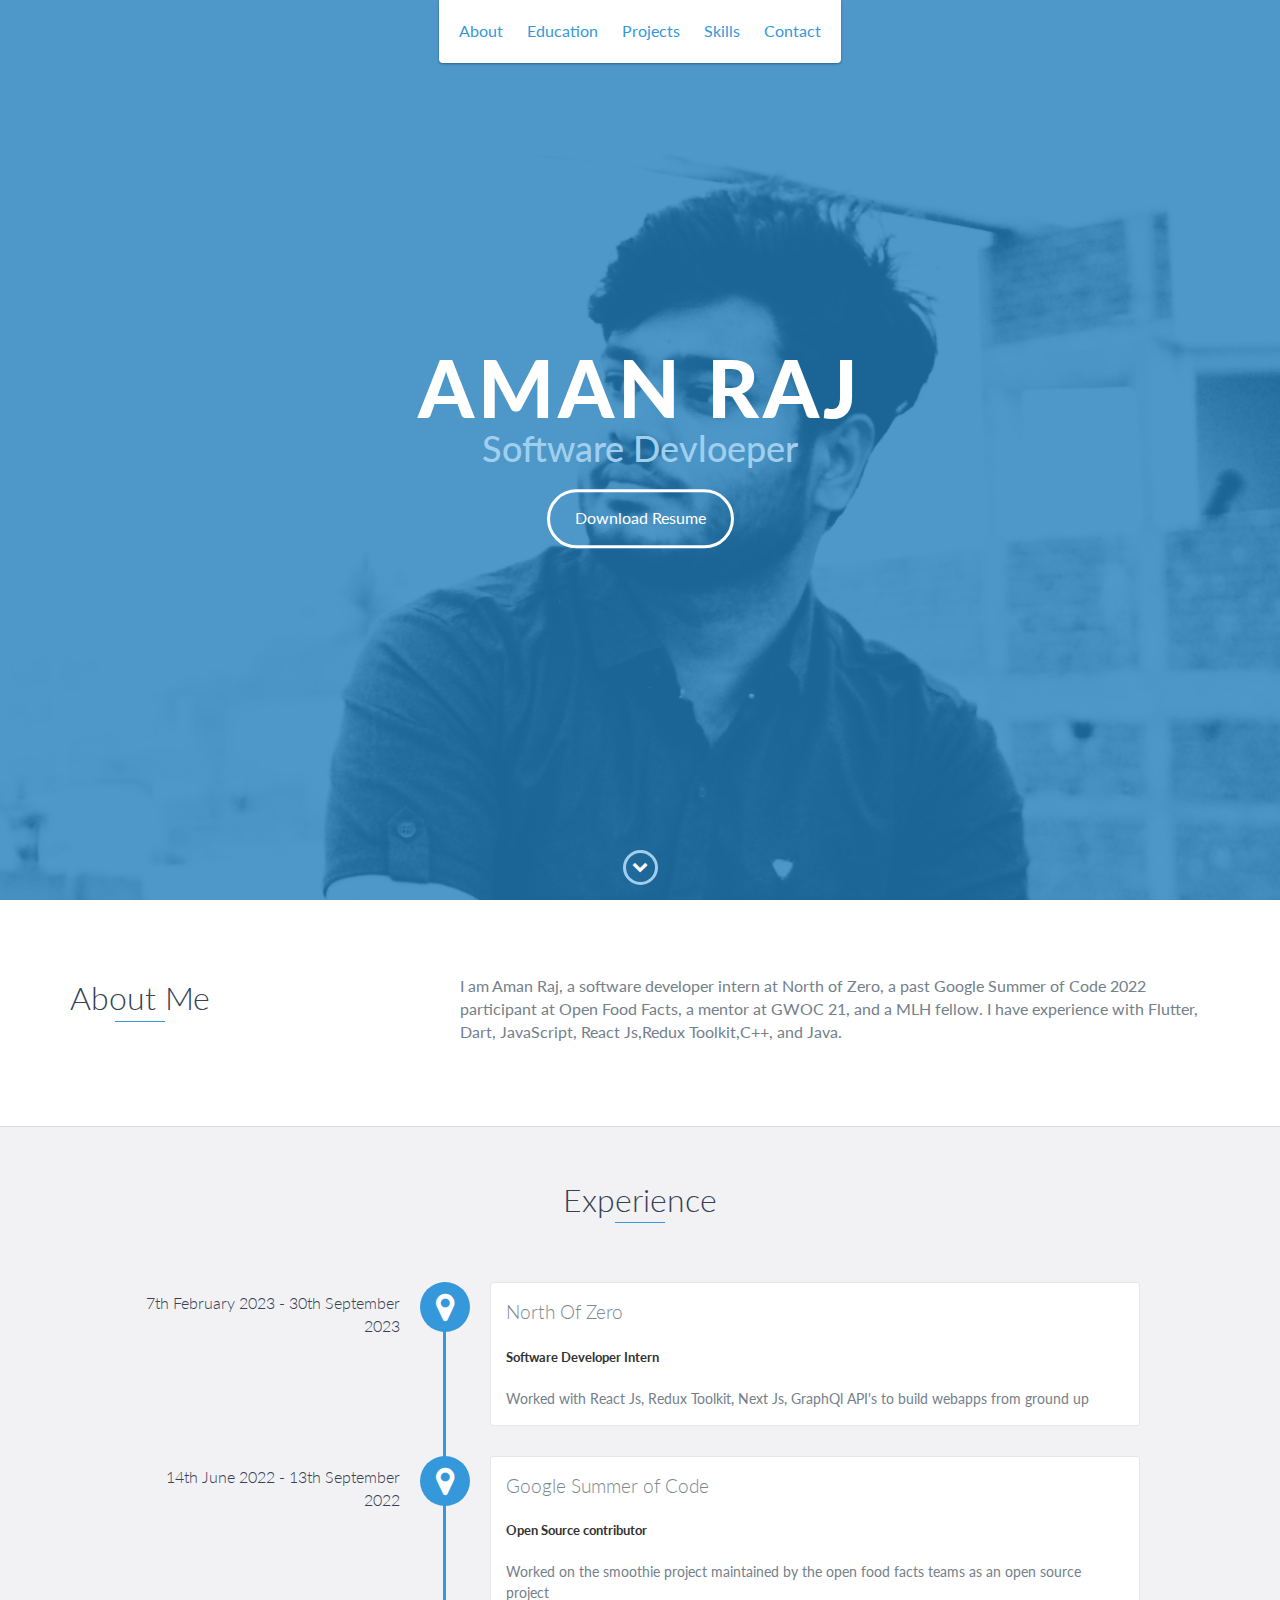
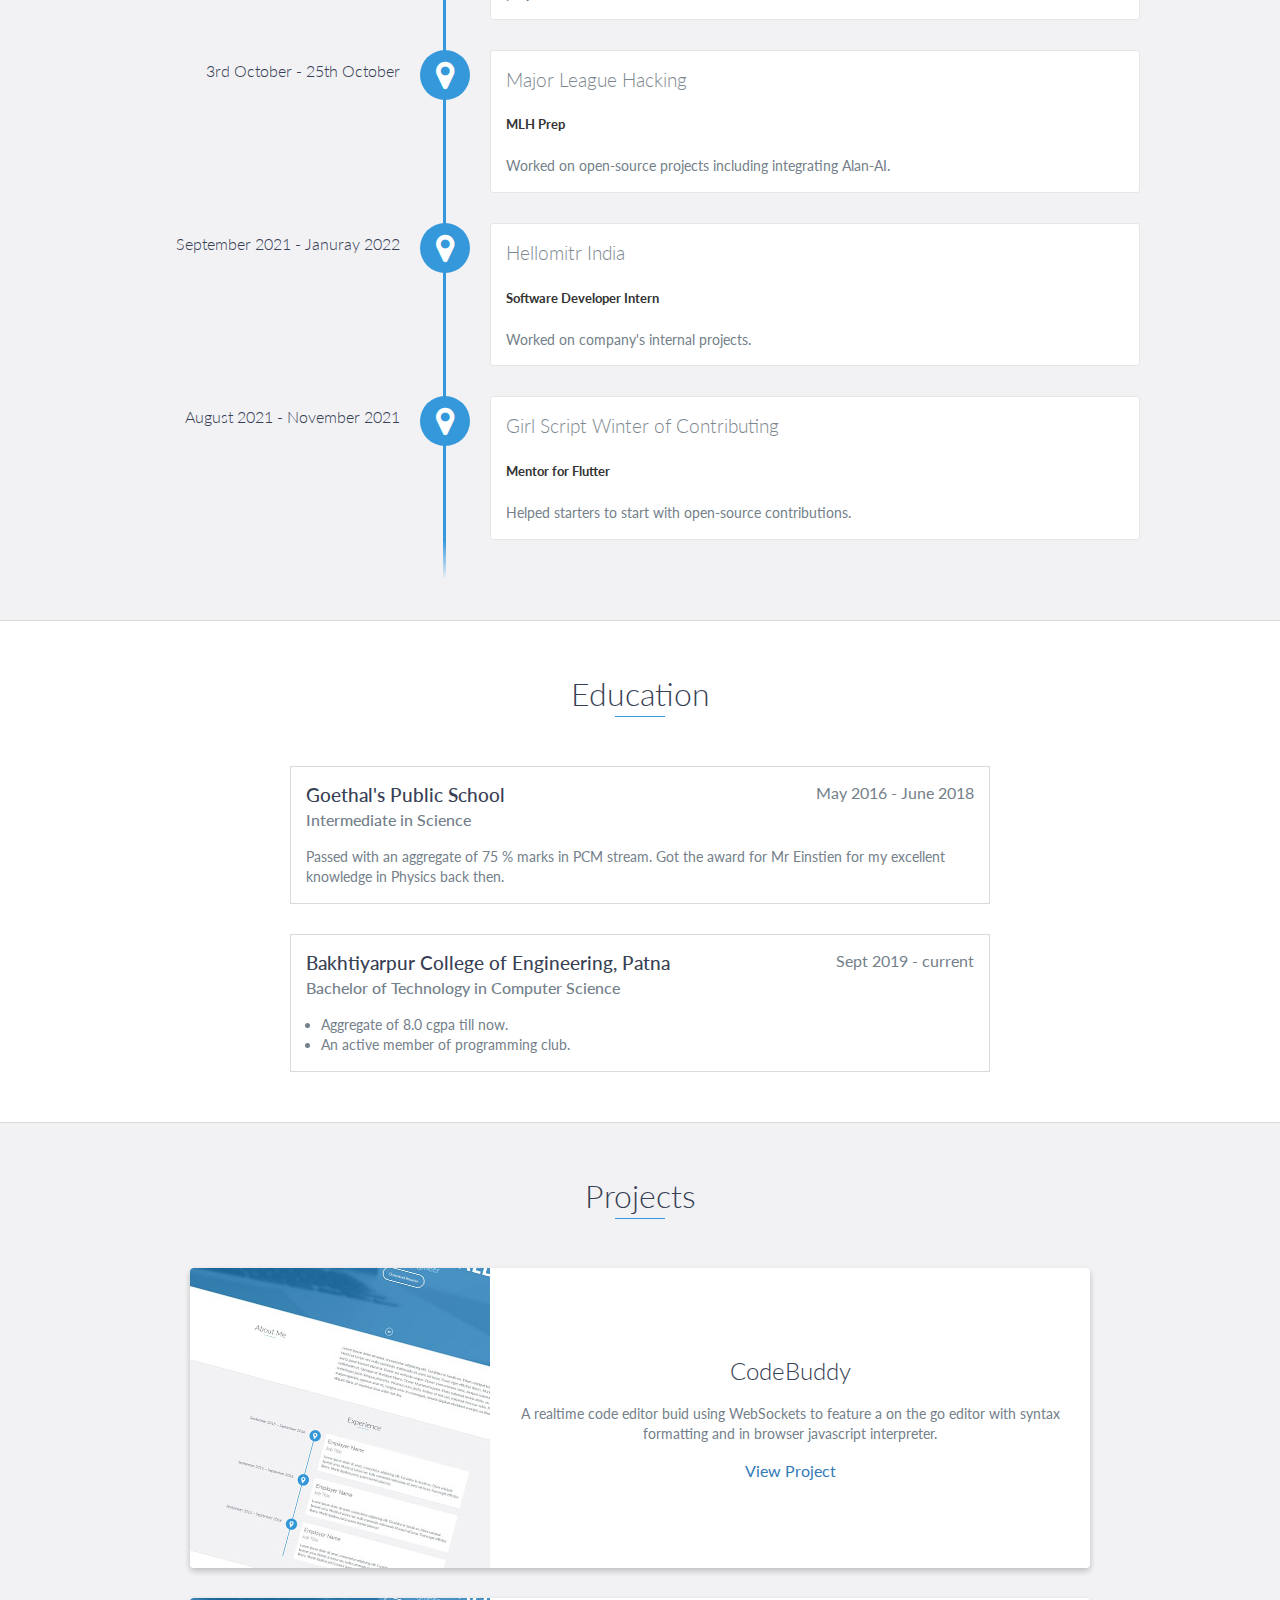
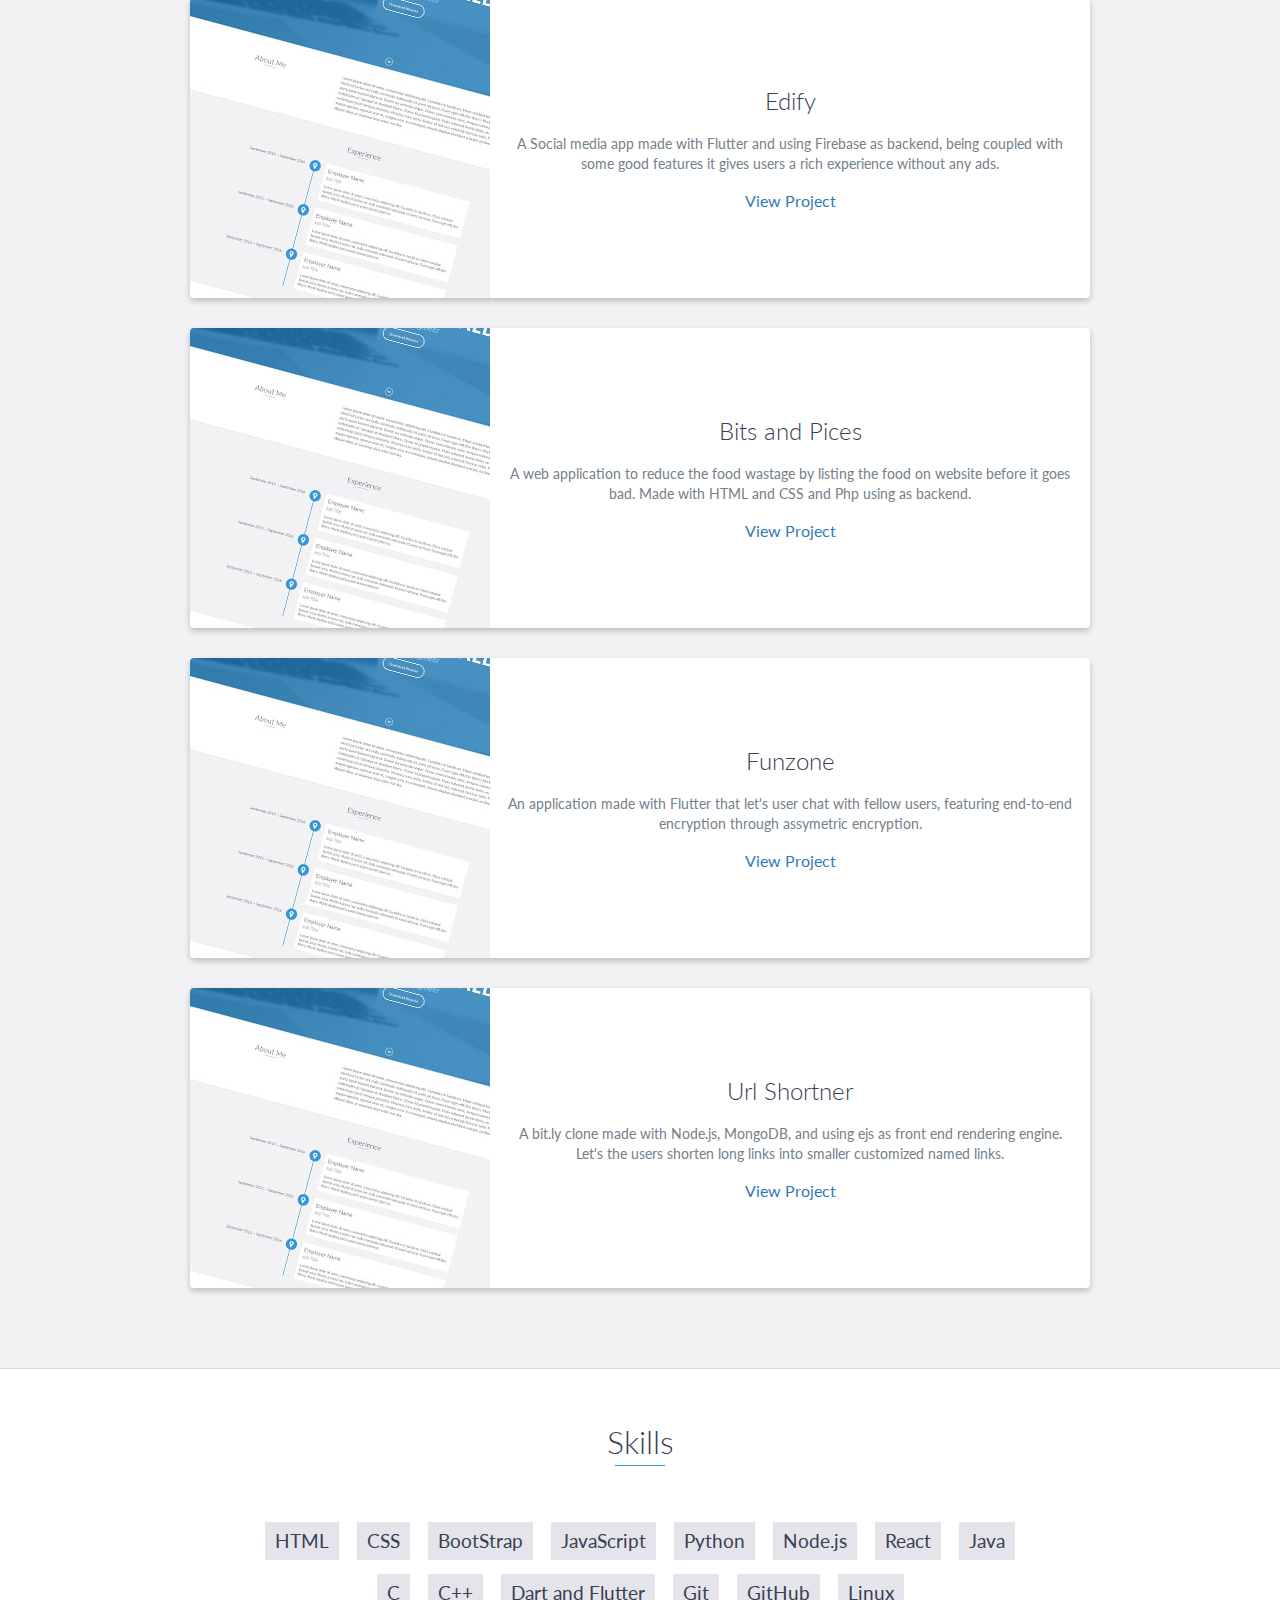
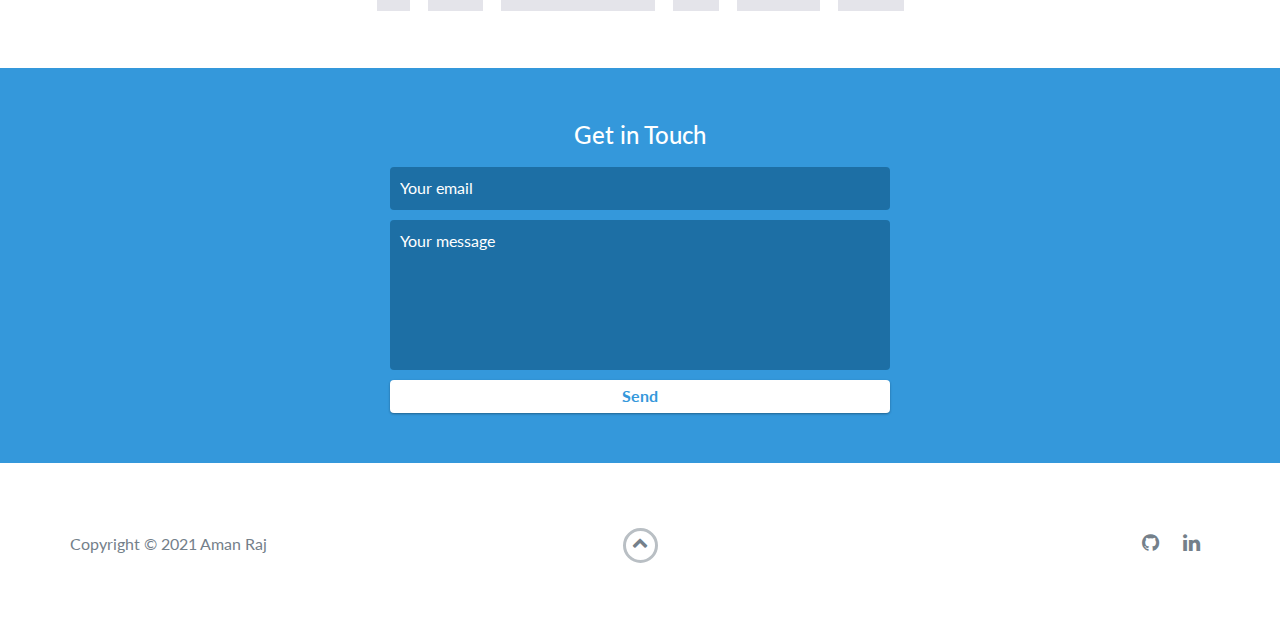
<file: index.html>
<!DOCTYPE html>
<html class="no-js" lang="en">
  <head>
    <meta charset="utf-8" />
    <meta http-equiv="X-UA-Compatible" content="IE=edge" />
    <meta name="viewport" content="width=device-width, initial-scale=1" />
    <title>My Portfolio</title>
    <link rel="shortcut icon" href="favicon.ico" type="image/x-icon" />
    <link rel="icon" href="favicon.ico" type="image/x-icon" />
    <link
      href="https://fonts.googleapis.com/css?family=Lato:300,400,700,900"
      rel="stylesheet" />
    <link rel="stylesheet" href="libs/font-awesome/css/font-awesome.min.css" />
    <link href="css/bootstrap.min.css" rel="stylesheet" />
    <link href="css/styles.css" rel="stylesheet" />
  </head>

  <body>
    <div id="mobile-menu-open" class="shadow-large">
      <i class="fa fa-bars" aria-hidden="true"></i>
    </div>
    <!-- End #mobile-menu-toggle -->
    <header>
      <div id="mobile-menu-close">
        <span>Close</span> <i class="fa fa-times" aria-hidden="true"></i>
      </div>
      <ul id="menu" class="shadow">
        <li>
          <a href="#about">About</a>
        </li>
        <li>
          <a href="#education">Education</a>
        </li>
        <li>
          <a href="#projects">Projects</a>
        </li>
        <li>
          <a href="#skills">Skills</a>
        </li>
        <li>
          <a href="#contact">Contact</a>
        </li>
      </ul>
    </header>
    <!-- End header -->

    <div id="lead">
      <div id="lead-content">
        <h1>Aman Raj</h1>
        <h2>Software Devloeper</h2>
        <a
          href="https://drive.google.com/file/d/1x148mQx4Qq4grTx5u-2MqAp9B9yL0BuU/view?usp=sharing"
          class="btn-rounded-white"
          >Download Resume</a
        >
      </div>
      <!-- End #lead-content -->

      <div id="lead-overlay"></div>

      <div id="lead-down">
        <span>
          <i class="fa fa-chevron-down" aria-hidden="true"></i>
        </span>
      </div>
      <!-- End #lead-down -->
    </div>
    <!-- End #lead -->

    <div id="about">
      <div class="container">
        <div class="row">
          <div class="col-md-4">
            <h2 class="heading">About Me</h2>
          </div>
          <div class="col-md-8">
            <p>
              I am Aman Raj, a software developer intern at North of Zero, a
              past Google Summer of Code 2022 participant at Open Food Facts, a
              mentor at GWOC 21, and a MLH fellow. I have experience with
              Flutter, Dart, JavaScript, React Js,Redux Toolkit,C++, and Java.
            </p>
          </div>
        </div>
      </div>
    </div>
    <!-- End #about -->

    <div id="experience" class="background-alt">
      <h2 class="heading">Experience</h2>
      <div id="experience-timeline">
        <div data-date="7th February 2023 - 30th September 2023">
          <h4>North Of Zero</h4>
          <h5>Software Developer Intern</h5>
          <p>
            Worked with React Js, Redux Toolkit, Next Js, GraphQl API's to build
            webapps from ground up
          </p>
        </div>
        <div data-date="14th June 2022 - 13th September 2022">
          <h4>Google Summer of Code</h4>
          <h5>Open Source contributor</h5>
          <p>
            Worked on the smoothie project maintained by the open food facts
            teams as an open source project
          </p>
        </div>
        <div data-date="3rd October - 25th October">
          <h4>Major League Hacking</h4>
          <h5>MLH Prep</h5>
          <p>Worked on open-source projects including integrating Alan-AI.</p>
        </div>

        <div data-date="September 2021 - Januray 2022">
          <h4>Hellomitr India</h4>
          <h5>Software Developer Intern</h5>
          <p>Worked on company's internal projects.</p>
        </div>

        <div data-date="August 2021 - November 2021">
          <h4>Girl Script Winter of Contributing</h4>
          <h5>Mentor for Flutter</h5>
          <p>Helped starters to start with open-source contributions.</p>
        </div>
      </div>
    </div>
    <!-- End #experience -->

    <div id="education">
      <h2 class="heading">Education</h2>
      <div class="education-block">
        <h3>Goethal's Public School</h3>
        <span class="education-date">May 2016 - June 2018</span>
        <h4>Intermediate in Science</h4>
        <p>
          Passed with an aggregate of 75 % marks in PCM stream. Got the award
          for Mr Einstien for my excellent knowledge in Physics back then.
        </p>
      </div>
      <!-- End .education-block -->

      <div class="education-block">
        <h3>Bakhtiyarpur College of Engineering, Patna</h3>
        <span class="education-date">Sept 2019 - current </span>
        <h4>Bachelor of Technology in Computer Science</h4>
        <ul>
          <li>Aggregate of 8.0 cgpa till now.</li>
          <li>An active member of programming club.</li>
        </ul>
      </div>
      <!-- End .education-block -->
    </div>
    <!-- End #education -->

    <div id="projects" class="background-alt">
      <h2 class="heading">Projects</h2>
      <div class="container">
        <div class="row">
          <div class="project shadow-large">
            <div class="project-image">
              <img src="images/project.jpg" />
            </div>
            <!-- End .project-image -->
            <div class="project-info">
              <h3>CodeBuddy</h3>
              <p>
                A realtime code editor buid using WebSockets to feature a on the
                go editor with syntax formatting and in browser javascript
                interpreter.
              </p>
              <a href=" https://github.com/AshAman999/codeBuddy"
                >View Project</a
              >
            </div>
            <!-- End .project-info -->
          </div>
          <div class="project shadow-large">
            <div class="project-image">
              <img src="images/project.jpg" />
            </div>
            <!-- End .project-image -->
            <div class="project-info">
              <h3>Edify</h3>
              <p>
                A Social media app made with Flutter and using Firebase as
                backend, being coupled with some good features it gives users a
                rich experience without any ads.
              </p>
              <a href=" https://github.com/AshAman999/Edify">View Project</a>
            </div>
            <!-- End .project-info -->
          </div>
          <div class="project shadow-large">
            <div class="project-image">
              <img src="images/project.jpg" />
            </div>
            <!-- End .project-image -->
            <div class="project-info">
              <h3>Bits and Pices</h3>
              <p>
                A web application to reduce the food wastage by listing the food
                on website before it goes bad. Made with HTML and CSS and Php
                using as backend.
              </p>
              <a href="https://github.com/AshAman999/Hackfest-IIT-Dhanbad-"
                >View Project</a
              >
            </div>
            <!-- End .project-info -->
          </div>
          <div class="project shadow-large">
            <div class="project-image">
              <img src="images/project.jpg" />
            </div>
            <!-- End .project-image -->
            <div class="project-info">
              <h3>Funzone</h3>
              <p>
                An application made with Flutter that let's user chat with
                fellow users, featuring end-to-end encryption through assymetric
                encryption.
              </p>
              <a href=" https://github.com/AshAman999/funzone">View Project</a>
            </div>
            <!-- End .project-info -->
          </div>
          <!-- End .project -->

          <div class="project shadow-large">
            <div class="project-image">
              <img src="images/project.jpg" />
            </div>
            <!-- End .project-image -->
            <div class="project-info">
              <h3>Url Shortner</h3>
              <p>
                A bit.ly clone made with Node.js, MongoDB, and using ejs as
                front end rendering engine. Let's the users shorten long links
                into smaller customized named links.
              </p>
              <a href="https://github.com/AshAman999/Link-Shortner"
                >View Project</a
              >
            </div>
            <!-- End .project-info -->
          </div>
          <!-- End .project -->
        </div>
      </div>
    </div>
    <!-- End #projects -->

    <div id="skills">
      <h2 class="heading">Skills</h2>
      <ul>
        <li>HTML</li>
        <li>CSS</li>
        <li>BootStrap</li>
        <li>JavaScript</li>
        <li>Python</li>
        <!--  <li>Ruby</li>
            <li>Go</li> -->
        <li>Node.js</li>
        <!-- <li>AngularJs</li> -->
        <li>React</li>
        <!-- <li>Elixir</li> -->
        <li>Java</li>
        <li>C</li>
        <!-- <li>C#</li> -->
        <li>C++</li>
        <li>Dart and Flutter</li>
        <li>Git</li>
        <li>GitHub</li>
        <li>Linux</li>
        <!--  <li>Ruby on Rails</li> -->
      </ul>
    </div>
    <!-- End #skills -->

    <div id="contact">
      <h2>Get in Touch</h2>
      <div id="contact-form">
        <form method="POST" action="https://formspree.io/f/mdoypeyj">
          <input
            type="hidden"
            name="_subject"
            value="Contact request from personal website" />
          <input
            type="email"
            name="_replyto"
            placeholder="Your email"
            required />
          <textarea
            name="message"
            placeholder="Your message"
            required></textarea>
          <button type="submit">Send</button>
        </form>
      </div>
      <!-- End #contact-form -->
    </div>
    <!-- End #contact -->

    <footer>
      <div class="container">
        <div class="row">
          <div class="col-sm-5 copyright">
            <p>Copyright &copy; 2021 Aman Raj</p>
          </div>
          <div class="col-sm-2 top">
            <span id="to-top">
              <i class="fa fa-chevron-up" aria-hidden="true"></i>
            </span>
          </div>
          <div class="col-sm-5 social">
            <ul>
              <li>
                <a href="https://github.com/AshAman999" target="_blank"
                  ><i class="fa fa-github" aria-hidden="true"></i
                ></a>
              </li>
              <!-- <li>
                <a href="https://stackoverflow.com/" target="_blank"
                  ><i class="fa fa-stack-overflow" aria-hidden="true"></i
                ></a>
              </li> -->
              <li>
                <a
                  href="https://www.linkedin.com/in/aman-raj-871b5a1aa/"
                  target="_blank"
                  ><i class="fa fa-linkedin" aria-hidden="true"></i
                ></a>
              </li>
              <!-- <li>
                <a href="https://www.facebook.com/" target="_blank"
                  ><i class="fa fa-facebook" aria-hidden="true"></i
                ></a>
              </li> -->
              <!-- <li>
                <a href="https://twitter.com/" target="_blank"
                  ><i class="fa fa-twitter" aria-hidden="true"></i
                ></a>
              </li> -->
              <!-- <li>
                <a href="https://plus.google.com/" target="_blank"
                  ><i class="fa fa-google-plus" aria-hidden="true"></i
                ></a>
              </li> -->
            </ul>
          </div>
        </div>
      </div>
    </footer>
    <!-- End footer -->

    <script src="https://ajax.googleapis.com/ajax/libs/jquery/1.12.4/jquery.min.js"></script>
    <script src="js/scripts.min.js"></script>
  </body>
</html>
</file>
<file: css/styles.css>
/*!
    Title: Dev Portfolio Template
    Version: 1.2.2
    Last Change: 03/25/2020
    Author: Ryan Fitzgerald
    Repo: https://github.com/RyanFitzgerald/devportfolio-template
    Issues: https://github.com/RyanFitzgerald/devportfolio-template/issues

    Description: This file contains all the styles associated with the page
    that don't come from third party libraries. This file gets compiled using
    Gulp and send to the /css folder which is then loaded on the page.
*/body{font-family:'Lato', sans-serif;font-size:16px}body.active{overflow:hidden;z-index:-1}.no-js #experience-timeline>div{background:#fff;padding:10px;margin-bottom:10px;border:1px solid #dcd9d9}.no-js #experience-timeline>div h3{font-size:1.5em;font-weight:300;color:#374054;display:inline-block;margin:0}.no-js #experience-timeline>div h4{font-size:1.2em;font-weight:300;color:#7e8890;margin:0 0 15px 0}.no-js #experience-timeline>div p{color:#74808a;font-size:0.9em;margin:0}.no-js #experience-timeline:before,.no-js #experience-timeline:after{content:none}@keyframes dropHeader{0%{transform:translateY(-100%)}100%{transform:translateY(0)}}header{position:absolute;top:0;left:0;right:0;text-align:center;z-index:10;animation-name:dropHeader;animation-iteration-count:1;animation-timing-function:ease;animation-duration:0.75s}header ul{display:inline-block;background:#fff;text-align:center;padding:10px;margin:0;border-bottom-right-radius:4px;border-bottom-left-radius:4px}header li{display:inline-block}header a{display:block;color:#3498db;padding:10px}header a:hover{color:#217dbb;text-decoration:none;background:#eee;border-radius:4px}header a:focus{color:#3498db;text-decoration:none}header.active{display:block}header.sticky{position:fixed;z-index:999}#menu.active{display:block}#mobile-menu-open{display:none;cursor:pointer;position:fixed;right:15px;top:10px;color:#3498db;font-size:1.5em;z-index:20;padding:0 7px;border-radius:4px;background:#fff}#mobile-menu-close{display:none;text-align:right;width:100%;background:#fff;font-size:1.5em;padding-right:15px;padding-top:10px;cursor:pointer;color:#3498db}#mobile-menu-close span{font-size:0.5em;text-transform:uppercase}#mobile-menu-close i{vertical-align:middle}footer{padding:50px 0}.copyright{padding-top:20px}.copyright p{margin:0;color:#74808a}.top{text-align:center}.top span{cursor:pointer;display:block;margin:15px auto 0 auto;width:35px;height:35px;border-radius:50%;border:3px solid #b9bfc4;text-align:center}.top i{color:#74808a}.social{text-align:right}.social ul{margin:5px 0 0 0;padding:0}.social li{display:inline-block;font-size:1.25em;list-style:none}.social a{display:block;color:#74808a;padding:10px}.social a:hover{color:#3498db}.btn-rounded-white{display:inline-block;color:#fff;padding:15px 25px;border:3px solid #fff;border-radius:30px;transition:.5s ease all}.btn-rounded-white:hover{color:#3498db;background:#fff;text-decoration:none}.shadow{box-shadow:0 1px 3px rgba(0,0,0,0.12),0 1px 2px rgba(0,0,0,0.24)}.shadow-large{box-shadow:0 3px 6px rgba(0,0,0,0.08),0 3px 6px rgba(0,0,0,0.15)}.heading{position:relative;display:inline-block;font-size:2em;font-weight:300;margin:0 0 30px 0}.heading:after{position:absolute;content:'';top:100%;height:1px;width:50px;left:0;right:0;margin:0 auto;background:#3498db}.background-alt{background:#f2f2f5}#lead{position:relative;height:100vh;min-height:500px;max-height:1080px;background:url(../images/lead-bg.jpg);background-size:cover;padding:15px;overflow:hidden}#lead-content{position:absolute;z-index:10;top:50%;left:50%;transform:translate(-50%, -50%);text-align:center}#lead-content h1,#lead-content h2{margin:0}#lead-content h1{color:#fff;font-weight:900;font-size:5em;text-transform:uppercase;letter-spacing:0.05em;line-height:0.9em}#lead-content h2{color:#a0cfee;font-weight:500;font-size:2.25em;margin-bottom:15px}#lead-overlay{position:absolute;height:100%;width:100%;top:0;right:0;bottom:0;left:0;background:rgba(33,125,187,0.8);z-index:1}#lead-down{position:absolute;left:0;right:0;width:100%;text-align:center;z-index:10;bottom:15px;color:#fff}#lead-down span{cursor:pointer;display:block;margin:0 auto;width:35px;height:35px;border-radius:50%;border:3px solid #a0cfee;text-align:center}#lead-down i{animation:pulsate 1.5s ease;animation-iteration-count:infinite;padding-top:5px}@keyframes pulsate{0%{transform:scale(1, 1)}50%{transform:scale(1.2, 1.2)}100%{transform:scale(1, 1)}}#about{padding:75px 15px;border-bottom:1px solid #dcd9d9}#about h2{color:#374054}#about p{color:#74808a;margin:0}#experience{padding:50px 15px;text-align:center;border-bottom:1px solid #dcd9d9}#experience h2{color:#374054}#experience-timeline{margin:30px auto 0 auto;position:relative;max-width:1000px}#experience-timeline:before{position:absolute;content:'';top:0;bottom:0;left:303px;right:auto;height:100%;width:3px;background:#3498db;z-index:0}#experience-timeline:after{position:absolute;content:'';width:3px;height:40px;background:#3498db;background:linear-gradient(to bottom, #3498db, rgba(52,152,219,0));top:100%;left:303px}.vtimeline-content{margin-left:350px;background:#fff;border:1px solid #e6e6e6;padding:15px;border-radius:3px;text-align:left}.vtimeline-content h3{font-size:1.5em;font-weight:300;color:#374054;display:inline-block;margin:0}.vtimeline-content h4{font-size:1.2em;font-weight:300;color:#7e8890;margin:0 0 15px 0}.vtimeline-content p{color:#74808a;font-size:0.9em;margin:0}.vtimeline-point{position:relative;display:block;vertical-align:top;margin-bottom:30px}.vtimeline-icon{position:relative;color:#fff;width:50px;height:50px;background:#3498db;border-radius:50%;float:left;z-index:99;margin-left:280px}.vtimeline-icon i{display:block;font-size:2em;margin-top:10px}.vtimeline-date{width:260px;text-align:right;position:absolute;left:0;top:10px;font-weight:300;color:#374054}#education{padding:50px 15px 20px 15px;border-bottom:1px solid #dcd9d9;text-align:center}#education h2{color:#374054;margin-bottom:50px}.education-block{max-width:700px;margin:0 auto 30px auto;padding:15px;border:1px solid #dcd9d9;text-align:left}.education-block h3{font-weight:500;float:left;margin:0;color:#374054}.education-block span{color:#74808a;float:right}.education-block h4{color:#74808a;clear:both;font-weight:500;margin:0 0 15px 0}.education-block p,.education-block ul{margin:0;color:#74808a;font-size:0.9em}.education-block ul{padding:0 0 0 15px}#projects{padding:50px 15px;border-bottom:1px solid #dcd9d9;text-align:center}#projects h2{color:#374054;margin-bottom:50px}.project{position:relative;max-width:900px;margin:0 auto 30px auto;overflow:hidden;background:#fff;border-radius:4px}.project-image{float:left}.project-info{position:absolute;top:50%;transform:translateY(-50%);margin-left:300px;padding:15px}.project-info h3{font-size:1.5em;font-weight:300;color:#374054;margin:0 0 15px 0}.project-info p{color:#74808a;margin:0 0 15px 0;font-size:0.9em}.no-image .project-info{position:relative;margin:0;padding:30px 15px;transform:none}#more-projects{display:none}#skills{padding:50px 15px;text-align:center}#skills h2{color:#374054;margin-bottom:50px}#skills ul{display:block;margin:0 auto;padding:0;max-width:800px}#skills li{display:inline-block;margin:7px;padding:5px 10px;color:#374054;background:#e4e4ea;list-style:none;cursor:default;font-size:1.2em}#contact{padding:50px 15px;background:#3498db;text-align:center}#contact h2{margin:0 0 15px 0;color:#fff;font-weight:500}#contact-form{max-width:500px;margin:0 auto}#contact-form input,#contact-form textarea{display:block;width:100%;padding:10px;border-radius:4px;border:none;margin-bottom:10px;background:#1d6fa5;color:#fff;transition:.5s ease all}#contact-form input::-webkit-input-placeholder,#contact-form textarea::-webkit-input-placeholder{color:#fff}#contact-form input:-moz-placeholder,#contact-form textarea:-moz-placeholder{color:#fff;opacity:1}#contact-form input::-moz-placeholder,#contact-form textarea::-moz-placeholder{color:#fff;opacity:1}#contact-form input:-ms-input-placeholder,#contact-form textarea:-ms-input-placeholder{color:#fff}#contact-form input:focus,#contact-form textarea:focus{outline:none;background:#16527a}#contact-form textarea{height:150px;resize:none}#contact-form button{display:block;width:100%;background:#fff;border-radius:4px;padding:5px 10px;border:none;color:#3498db;font-weight:700;box-shadow:0 1px 3px rgba(0,0,0,0.12),0 1px 2px rgba(0,0,0,0.24);transition:.5s ease all}#contact-form button:hover{box-shadow:0 10px 20px rgba(0,0,0,0.19),0 6px 6px rgba(0,0,0,0.23)}.optional-section{padding:50px 15px;text-align:center;border-top:1px solid #dcd9d9}.optional-section h2{color:#374054}.optional-section-block{max-width:700px;margin:0 auto 30px auto;padding:15px;border:1px solid #dcd9d9;background:#fff;text-align:left}.optional-section-block h3{font-weight:500;margin:0 0 15px 0;color:#374054}.optional-section-block h4{color:#74808a;clear:both;font-weight:500;margin:0 0 15px 0}.optional-section-block p,.optional-section-block ul{margin:0 0 15px 0;color:#74808a;font-size:0.9em}.optional-section-block ul{padding:0 0 0 15px}@media only screen and (max-width: 750px){#experience-timeline:before,#experience-timeline:after{left:23px}.vtimeline-date{width:auto;text-align:left;position:relative;margin-bottom:15px;display:block;margin-left:70px}.vtimeline-icon{margin-left:0}.vtimeline-content{margin-left:70px}}@media only screen and (max-width: 992px){#lead{height:auto;min-height:auto;max-height:auto;padding:100px 15px}#lead-content{position:relative;transform:none;left:auto;top:auto}#lead-content h1{font-size:3em}#lead-content h2{font-size:1.75em}#about{text-align:center}#about p{text-align:left}}@media only screen and (max-width: 768px){header{position:fixed;display:none;z-index:999;animation:none;bottom:0;height:100%}#mobile-menu-open,#mobile-menu-close{display:block}#menu{height:100%;overflow-y:auto;box-shadow:none;border-radius:0;width:100%}#menu li{display:block;margin-bottom:10px}#lead-content h1{font-size:2em}#lead-content h2{font-size:1.3em}#lead-content a{padding:10px 20px}#lead-down{display:none}.education-block h3,.education-block span{float:none}.project-image{display:none}.project-info{position:relative;margin:0;padding:30px 15px;top:auto;transform:none}footer{text-align:center}.social{text-align:center}}@media only screen and (max-width: 480px){#lead-content h1{font-size:1.5em}#lead-content h2{font-size:1em}#lead-content a{font-size:0.9em;padding:5px 10px}}
</file>
